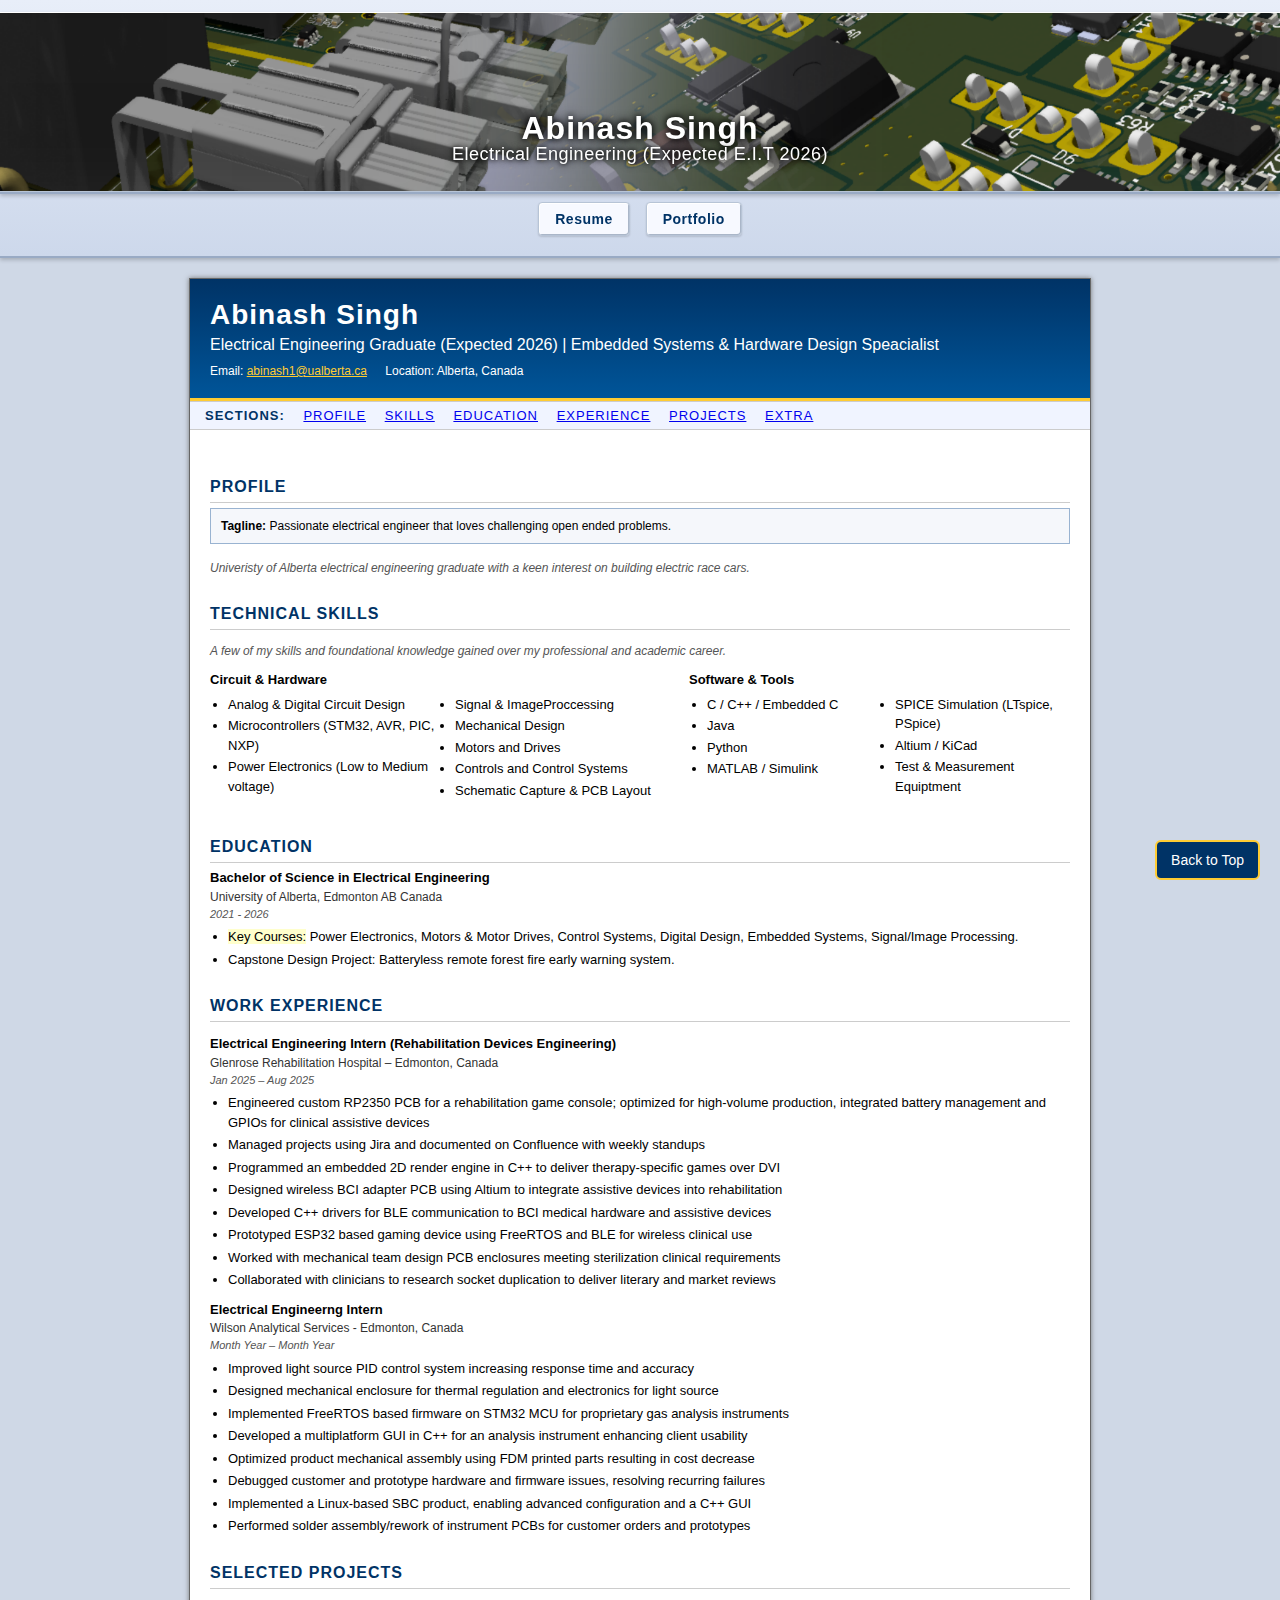
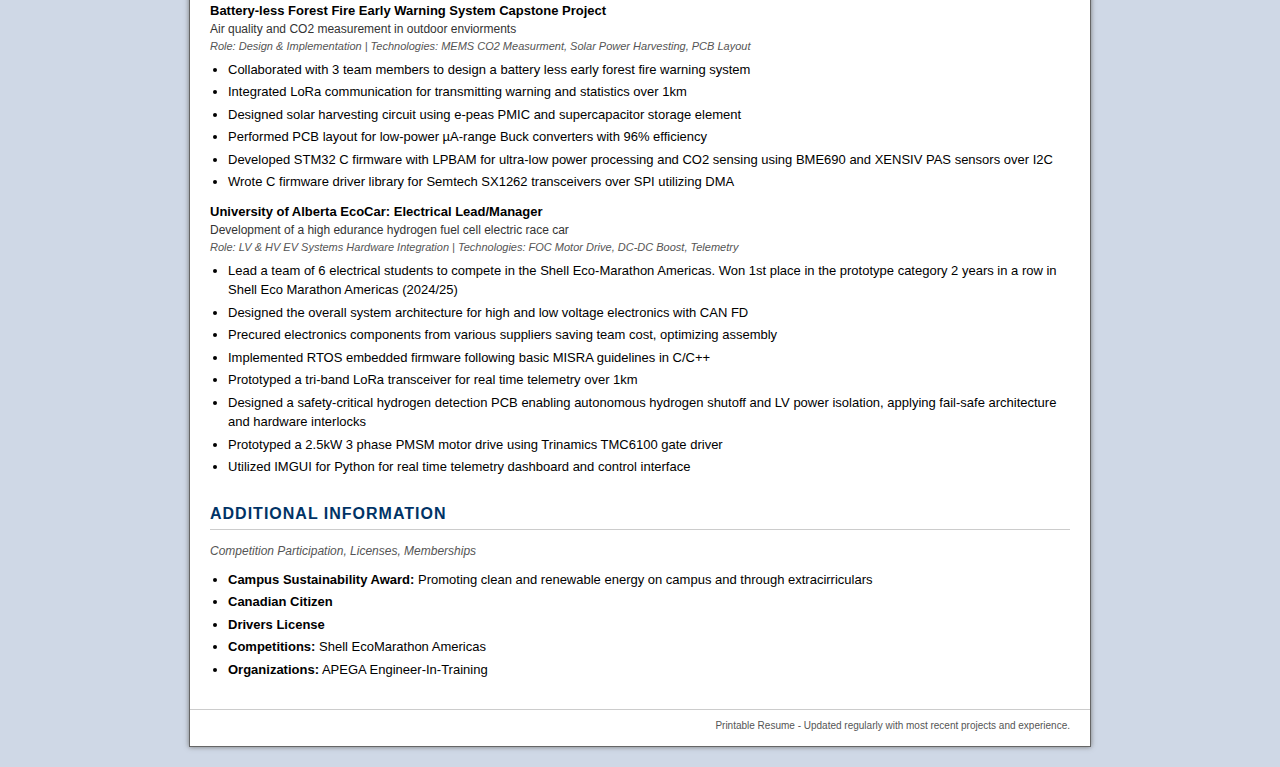
<file: html/Portfolio/index.html>
<!DOCTYPE html>
<html lang="en">

<head>
    <meta charset="UTF-8" />
    <title>Abinash Singh E.I.T Resume</title>
    <link rel="stylesheet" href="style.css">

    <style type="text/css">
        body {
            cursor: url(http://www.rw-designer.com/cursor-extern.php?id=39), auto;
        }
    </style>


</head>

<body>
    <a id="backToTop" href="#top">Back to Top</a>
    <div class="top-banner"> <!-- Large full-width banner image -->
        <div class="banner-image">
            <!-- <img src="assets/superbanner.png" alt="Banner Image">  -->
            <div class="banner-title">Abinash Singh</div>
            <div class="banner-subtitle">Electrical Engineering (Expected E.I.T 2026)</div>
        </div>
        <!-- Embossed 2000s-style buttons -->
        <div class="banner-buttons"> <a href="index.html">Resume</a> <a href="portfolio.html">Portfolio</a>
        </div>
    </div>

    <div class="page-wrapper">
        <div class="floating-menu"> <input type="checkbox" id="menuToggle"> <label for="menuToggle" class="menu-btn">☰
                Menu</label>
            <div class="menu-content">
                <h4><a href="#profile">Profile</a></h4>
                
                <h5><a href="#skills">Skills</a></h5> 
                <h4>Experience</h4> <a href="#projects">Projects</a> <a href="#experience">Work History</a>
                <h4>Education</h4> <a href="#education">Degrees</a>
                <h4>Extras</h4> <a href="#extra">Additional Info</a>
            </div>
        </div>
        <div class="page">
            <header>
                <h1>Abinash Singh</h1>
                <h2>Electrical Engineering Graduate (Expected 2026) | Embedded Systems &amp; Hardware Design Speacialist</h2>

                <div class="contact-info">
                    <span>Email: <a href="mailto:abinash1@ualberta.ca">abinash1@ualberta.ca</a></span>
                    <!-- <span>Phone: (000) 000-0000</span> -->
                    <span>Location: Alberta, Canada</span>
                    <!-- <span>Website: www.your-portfolio.com</span> -->
                </div>
            </header>

            <nav>
                <span class="section-label">Sections:</span>
                <span><a href="#profile">Profile</a></span>
                <span><a href="#skills">Skills</a></span>
                <span><a href="#education">Education</a></span>
                <span><a href="#experience">Experience</a></span>
                <span><a href="#projects">Projects</a></span>
                <span><a href="#extras">Extra</a></span>
            </nav>

            <main>
                <!-- Profile / Summary -->
                <h3 id="profile">Profile</h3>
                <div class="tagline-box">
                    <strong>Tagline:</strong>
                    Passionate electrical engineer that loves challenging open ended problems.
                </div>
                <p class="section-intro">
                    Univeristy of Alberta electrical engineering graduate with a keen interest on building electric race
                    cars.
                </p>

                <!-- Skills -->
                <h3 id="skills">Technical skills</h3>
                <p class="section-intro">
                    A few of my skills and foundational knowledge gained over my professional and academic career.
                </p>
                <div class="two-column">
                    <div class="col">
                        <div class="item-title">Circuit &amp; Hardware</div>
                        <ul class="skills-list">
                            <li>Analog &amp; Digital Circuit Design</li>
                            <li>Microcontrollers (STM32, AVR, PIC, NXP)</li>
                            <li>Power Electronics (Low to Medium voltage)</li>
                            <li>Signal &amp; ImageProccessing</li>
                            <li>Mechanical Design</li>
                            <li>Motors and Drives</li>
                            <li>Controls and Control Systems</li>
                            <li>Schematic Capture &amp; PCB Layout</li>
                        </ul>
                    </div>
                    <div class="col">
                        <div class="item-title">Software &amp; Tools</div>
                        <ul class="skills-list">
                            <li>C / C++ / Embedded C</li>
                            <li>Java</li>
                            <li>Python</li>
                            <li>MATLAB / Simulink</li>
                            <li>SPICE Simulation (LTspice, PSpice)</li>
                            <li>Altium / KiCad</li>
                            <li>Test &amp; Measurement Equiptment</li>
                        </ul>
                    </div>
                </div>

                <!-- Education -->
                <h3 id="education">Education</h3>
                <!-- <p class="section-intro">
                    List your degree(s), relevant courses, and any notable academic
                    projects.
                </p> -->

                <div>
                    <div class="item-title">
                        Bachelor of Science in Electrical Engineering
                    </div>
                    <div class="item-subtitle">University of Alberta, Edmonton AB Canada</div>
                    <div class="item-meta">2021 - 2026</div>
                    <ul>
                        <li>
                            <span class="highlight">Key Courses:</span> Power Electronics, Motors &amp; Motor Drives,
                            Control Systems, Digital Design, Embedded Systems, Signal/Image
                            Processing.
                        </li>
                        <li>
                            Capstone Design Project: Batteryless remote forest fire early warning system.
                        </li>
                        <!-- <li>
                            Awards / Honors: Scholarships, Dean’s list, or other recognition
                            (if applicable).
                        </li> -->
                    </ul>
                </div>

                <!-- Experience -->
                <h3 id="experience">Work Experience</h3>
                <p class="section-intro">
                    <!-- If you have work, internship, or research experience, list it here.
                    Focus on what you designed, debugged, or improved. -->
                </p>

                <div>
                    <div class="item-title">Electrical Engineering Intern (Rehabilitation Devices Engineering)</div>
                    <div class="item-subtitle">Glenrose Rehabilitation Hospital – Edmonton, Canada</div>
                    <div class="item-meta">Jan 2025 – Aug 2025</div>
                    <ul>
                        <li>
                            Engineered custom RP2350 PCB for a rehabilitation game console; optimized for high-volume
                            production, integrated battery management and GPIOs for clinical assistive devices
                        </li>
                        <li>
                            Managed projects using Jira and documented on Confluence with weekly standups
                        </li>
                        <li>
                            Programmed an embedded 2D render engine in C++ to deliver therapy-specific games over DVI
                        </li>
                        <li>
                            Designed wireless BCI adapter PCB using Altium to integrate assistive devices into
                            rehabilitation
                        </li>
                        <li>
                            Developed C++ drivers for BLE communication to BCI medical hardware and assistive devices
                        </li>
                        <li>
                            Prototyped ESP32 based gaming device using FreeRTOS and BLE for wireless clinical use
                        </li>
                        <li>
                            Worked with mechanical team design PCB enclosures meeting sterilization clinical
                            requirements
                        </li>
                        <li>
                            Collaborated with clinicians to research socket duplication to deliver literary and market
                            reviews
                        </li>
                    </ul>
                </div>

                <div>
                    <div class="item-title">Electrical Engineerng Intern</div>
                    <div class="item-subtitle">
                        Wilson Analytical Services - Edmonton, Canada
                    </div>
                    <div class="item-meta">Month Year – Month Year</div>
                    <ul>
                        <li>
                            Improved light source PID control system increasing response time and accuracy
                        </li>
                        <li>
                            Designed mechanical enclosure for thermal regulation and electronics for light source
                        </li>
                        <li>
                            Implemented FreeRTOS based firmware on STM32 MCU for proprietary gas analysis instruments
                        </li>
                        <li>
                            Developed a multiplatform GUI in C++ for an analysis instrument enhancing client usability
                        </li>
                        <li>
                            Optimized product mechanical assembly using FDM printed parts resulting in cost decrease
                        </li>
                        <li>
                            Debugged customer and prototype hardware and firmware issues, resolving recurring failures
                        </li>
                        <li>
                            Implemented a Linux-based SBC product, enabling advanced configuration and a C++ GUI
                        </li>
                        <li>
                            Performed solder assembly/rework of instrument PCBs for customer orders and prototypes
                        </li>
                    </ul>
                </div>

                <!-- Projects -->
                <h3 id="projects">selected projects</h3>
                <p class="section-intro">
                    <!-- Some projects representing my . -->
                </p>

                <div>
                    <div class="item-title">Battery-less Forest Fire Early Warning System Capstone Project</div>
                    <div class="item-subtitle">
                        Air quality and CO2 measurement in outdoor enviorments
                    </div>
                    <div class="item-meta">
                        Role: Design &amp; Implementation | Technologies: MEMS CO2 Measurment, Solar Power Harvesting,
                        PCB Layout
                    </div>
                    <ul>
                        <li>
                            Collaborated with 3 team members to design a battery less early forest fire warning system
                        </li>
                        <li>
                            Integrated LoRa communication for transmitting warning and statistics over 1km
                        </li>
                        <li>
                            Designed solar harvesting circuit using e-peas PMIC and supercapacitor storage element
                        </li>
                        <li>
                            Performed PCB layout for low-power µA-range Buck converters with 96% efficiency
                        </li>
                        <li>
                            Developed STM32 C firmware with LPBAM for ultra-low power processing and CO2 sensing using
                            BME690 and XENSIV PAS sensors over I2C
                        </li>
                        <li>
                            Wrote C firmware driver library for Semtech SX1262 transceivers over SPI utilizing DMA
                        </li>
                    </ul>
                </div>

                <div>
                    <div class="item-title">University of Alberta EcoCar: Electrical Lead/Manager</div>
                    <div class="item-subtitle">
                        Development of a high edurance hydrogen fuel cell electric race car
                    </div>
                    <div class="item-meta">
                        Role: LV &amp; HV EV Systems Hardware Integration | Technologies:
                        FOC Motor Drive, DC-DC Boost, Telemetry
                    </div>
                    <ul>
                        <li>
                            Lead a team of 6 electrical students to compete in the Shell Eco-Marathon Americas. Won
                            1st place in the prototype category 2 years in a row in Shell Eco Marathon Americas
                            (2024/25)
                        </li>
                        <li>
                            Designed the overall system architecture for high and low voltage electronics with CAN FD
                        </li>
                        <li>
                            Precured electronics components from various suppliers saving team cost, optimizing
                            assembly
                        </li>
                        <li>
                            Implemented RTOS embedded firmware following basic MISRA guidelines in C/C++
                        </li>
                        <li>
                            Prototyped a tri-band LoRa transceiver for real time telemetry over 1km
                        </li>
                        <li>
                            Designed a safety-critical hydrogen detection PCB enabling autonomous hydrogen shutoff and
                            LV power isolation, applying fail-safe architecture and hardware interlocks
                        </li>
                        <li>
                            Prototyped a 2.5kW 3 phase PMSM motor drive using Trinamics TMC6100 gate driver
                        </li>
                        <li>
                            Utilized IMGUI for Python for real time telemetry dashboard and control interface
                        </li>
                    </ul>
                </div>

                <!-- Optional: Extras -->
                <h3 id="extras">Additional information</h3>
                <p class="section-intro">
                    Competition Participation, Licenses, Memberships
                </p>
                <ul>
                    <!-- <li>
                        <strong>Certifications:</strong> Example – IPC PCB Design, Lab
                        safety, etc.
                    </li> -->
                    <li>
                        <strong>Campus Sustainability Award:</strong> Promoting clean and renewable energy on campus and
                        through extracirriculars
                    </li>
                    <li>
                        <strong>Canadian Citizen</strong>
                    </li>
                    <li>
                        <strong>Drivers License</strong>
                    </li>

                    <li>
                        <strong>Competitions:</strong> Shell EcoMarathon Americas
                    </li>
                    <li>
                        <strong>Organizations:</strong> APEGA Engineer-In-Training
                    </li>
                </ul>
            </main>

            <footer>
                Printable Resume - Updated regularly with most recent projects and experience.
            </footer>
        </div>
    </div>
</body>

</html>
</file>
<file: html/Portfolio/style.css>
body {
    margin: 0;
    padding: 0;
    background: #cfd8e6 url("about:blank");
    font-family: "Trebuchet MS", Arial, Helvetica, sans-serif;
    color: #000;
}

.page {
    width: 900px;
    margin: 20px auto;
    background: #ffffff;
    border: 1px solid #666;
    box-shadow: 0 0 5px #777;
}

.page-title {
    font-size: 32px;
    font-weight: bold;
    color: #003366;
    text-align: center;
    margin: 30px 0 20px 0;
    letter-spacing: 1px;

    /* 2000s glow */
    text-shadow:
        0 0 4px #ffffff,
        0 0 8px #cdd8eb,
        0 0 12px #99aac4;
}


header {
    background: linear-gradient(to bottom, #003366, #005599);
    color: #ffffff;
    padding: 20px;
    border-bottom: 3px solid #ffcc33;
}

header h1 {
    margin: 0;
    font-size: 28px;
    letter-spacing: 1px;
}

header h2 {
    margin: 5px 0 0 0;
    font-size: 16px;
    font-weight: normal;
}

header .contact-info {
    margin-top: 10px;
    font-size: 12px;
}

header .contact-info span {
    display: inline-block;
    margin-right: 15px;
}

nav {
    background: #f0f4ff;
    border-bottom: 1px solid #ccc;
    border-top: 1px solid #ccc;
    padding: 6px 15px;
    font-size: 13px;
}

nav span {
    margin-right: 15px;
    text-transform: uppercase;
    letter-spacing: 1px;
    color: #003366;
}

nav span.section-label {
    font-weight: bold;
}

main {
    padding: 20px;
    font-size: 13px;
    line-height: 1.5;
}

h3 {
    margin-top: 25px;
    margin-bottom: 5px;
    font-size: 16px;
    color: #003366;
    border-bottom: 1px solid #ccc;
    padding-bottom: 3px;
    text-transform: uppercase;
    letter-spacing: 1px;
}

.section-intro {
    font-style: italic;
    font-size: 12px;
    color: #555;
    margin-bottom: 10px;
}

.two-column {
    display: table;
    width: 100%;
    border-collapse: collapse;
}

.two-column .col {
    display: table-cell;
    vertical-align: top;
    padding-right: 20px;
}

.two-column .col:last-child {
    padding-right: 0;
}

.item-title {
    font-weight: bold;
    font-size: 13px;
    color: #000;
}

.item-subtitle {
    font-size: 12px;
    color: #333;
}

.item-meta {
    font-size: 11px;
    color: #555;
    font-style: italic;
}

ul {
    margin-top: 5px;
    margin-bottom: 10px;
    padding-left: 18px;
}

ul li {
    margin-bottom: 3px;
}

.skills-list {
    columns: 2;
    -webkit-columns: 2;
    -moz-columns: 2;
}

.skills-list li {
    margin-bottom: 2px;
}

.tagline-box {
    border: 1px solid #99b3d1;
    background: #f5f7fb;
    padding: 8px 10px;
    font-size: 12px;
    margin-bottom: 15px;
}

.highlight {
    background: #ffffcc;
}

footer {
    border-top: 1px solid #ccc;
    padding: 10px 20px 15px 20px;
    font-size: 10px;
    color: #555;
    text-align: right;
}

/* ===== LIGHT THEME FLOATING MENU ===== */
.floating-menu {
    position: fixed;
    top: 120px;
    right: 20px;
    width: 200px;
    background: #f7f7ff;
    border: 2px solid #b7c4d6;
    border-radius: 8px;
    padding: 10px;
    box-shadow: 0 0 8px #0003;
    z-index: 5;
    font-family: "Trebuchet MS", Arial, sans-serif;
}

/* Collapse toggle button */
.menu-btn {
    display: block;
    background: #e6ecf7;
    border: 1px solid #b7c4d6;
    padding: 8px 12px;
    border-radius: 6px;
    cursor: pointer;
    font-size: 16px;
    text-align: center;
    color: #003366;
    font-weight: bold;
    user-select: none;
}

/* Hide checkbox */
#menuToggle {
    display: none;
}

/* Menu content hidden by default */
.menu-content {
    margin-top: 10px;
    display: none;
}

/* Show when checkbox is checked */
#menuToggle:checked~.menu-content {
    display: block;
}

/* Headings inside menu */
.floating-menu h4 {
    margin: 10px 0 4px 0;
    font-size: 14px;
    color: #003366;
    border-bottom: 1px solid #ccd6e4;
    padding-bottom: 2px;
}

.floating-menu h5 {
    margin: 6px 0 2px 0;
    font-size: 12px;
    color: #335577;
}

/* Links */
.floating-menu a {
    display: block;
    padding: 3px 0 3px 8px;
    font-size: 13px;
    color: #003366;
    text-decoration: none;
}

.floating-menu a:hover {
    background: #e6ecf7;
    border-radius: 4px;
}

/* ===== MOBILE ===== */
@media (max-width: 800px) {
    .floating-menu {
        position: static;
        width: 100%;
        border-radius: 0;
        border-left: none;
        border-right: none;
        margin-bottom: 10px;
    }

    .menu-btn {
        width: 100%;
    }
}

/* Printable styles */
@media print {
    body {
        background: #ffffff;
    }

    .page {
        width: 100%;
        margin: 0;
        border: none;
        box-shadow: none;
    }

    nav {
        background: #ffffff;
        border-top: none;
        border-bottom: 1px solid #000;
    }

    a {
        color: #000;
        text-decoration: none;
    }
}

#backToTop {
    position: fixed;
    bottom: 20px;
    right: 20px;
    background: #003366;
    color: #fff;
    padding: 10px 14px;
    border-radius: 6px;
    border: 2px solid #ffcc33;
    text-decoration: none;
    font-size: 14px;
    z-index: 999;
}

#backToTop:hover {
    background: #005599;
}

@media print {

    /* existing rules… */
    .floating-menu,
    #backToTop {
        display: none !important;
    }
}

/* ===== TOP BANNER (FULL WIDTH) ===== */
.top-banner {
    width: 100%;
    background: linear-gradient(to bottom, #e8eef9, #cdd8eb);
    border-bottom: 2px solid #99aac4;
    padding: 12px 0;
    box-shadow: 0 2px 4px #0003;
    text-align: center;
    position: relative;
    z-index: 1000;
}

/* Button container */
.banner-buttons {
    display: flex;
    justify-content: center;
    gap: 16px;
    padding: 8px 0;
}

/* Embossed 2000s-style flat buttons */
.banner-buttons a {
    padding: 8px 16px;
    background: #f7f9ff;
    color: #003366;
    font-size: 14px;
    text-decoration: none;
    border: 1px solid #b7c4d6;
    /* Embossed effect */
    box-shadow: inset 1px 1px 0 #ffffff, inset -1px -1px 0 #aab6c8, 0 1px 2px #0002;
    border-radius: 4px;
    font-weight: bold;
    letter-spacing: 0.5px;
}

/* Hover effect: subtle highlight */
.banner-buttons a:hover {
    background: #ffffff;
    box-shadow: inset 1px 1px 0 #ffffff, inset -1px -1px 0 #8fa0b8, 0 2px 4px #0003;
}

/* Mobile: stack buttons */
@media (max-width: 800px) {
    .banner-buttons {
        flex-wrap: wrap;
        justify-content: center;
    }
}

/* Hide banner when printing */
@media print {
    .top-banner {
        display: none !important;
    }
}

.banner-image {
    width: 100%;
    height: 180px;
    /* ← change this to any height you want */
    background-image: url("assets/superbanner.png");
    background-repeat: no-repeat;
    background-position: center;
    background-size: cover;
    /* ← prevents stretch AND prevents crop */
    background-color: #e8eef9;
    /* fallback color behind image */
    border-bottom: 2px solid #99aac4;
    box-shadow: inset 0 1px 0 #ffffff, inset 0 -1px 0 #b7c4d6, 0 2px 4px #0003;
}

/* White title overlay */
.banner-title {
    position: absolute;
    top: 50%;
    left: 50%;
    transform: translate(-50%, -50%);
    color: #ffffff;
    font-size: 32px;
    font-weight: bold;
    letter-spacing: 1px;
    text-shadow: 0 0 6px #000, 0 0 12px #000;
    /* 2000s glow */
    text-align: center;
    pointer-events: none;
    /* clicks pass through */
}

.banner-subtitle {
    position: absolute;
    top: 60%;
    /* slightly lower than the title */
    left: 50%;
    transform: translate(-50%, -50%);
    color: #ffffff;
    font-size: 18px;
    /* smaller size */
    font-weight: normal;
    letter-spacing: 0.5px;
    text-shadow: 0 0 4px #000, 0 0 8px #000;
    text-align: center;
    pointer-events: none;
}

header .contact-info a {
    color: #ffffff;
    /* matches your header text */
    text-decoration: underline;
    /* or none if you want it flat */
    font-weight: normal;
}

header .contact-info a {
    color: #ffcc33;
    text-decoration: underline;
}

.side-by-side {
    display: flex;
    gap: 20px;
    align-items: center;
    justify-content: center;
    margin: 20px 0;
}

.side-by-side>* {
    flex: 1;
    max-width: 50%;
    border: 2px solid #b7c4d6;
    border-radius: 8px;

    background: #f7f9ff;
    box-shadow:
        inset 1px 1px 0 #ffffff,
        inset -1px -1px 0 #aab6c8,
        0 2px 4px #0003;
}

/* Responsive: stack on mobile */
@media (max-width: 800px) {
    .side-by-side {
        flex-direction: column;
    }

    .side-by-side>* {
        max-width: 100%;
    }
}

/* Preview box */
.model-box {
    width: 100%;
    max-width: 600px;
    margin: 20px auto;
    border: 2px solid #99aac4;
    border-radius: 8px;
    background: #f7f9ff;
    box-shadow:
        inset 1px 1px 0 #ffffff,
        inset -1px -1px 0 #aab6c8,
        0 2px 4px #0003;
    cursor: pointer;
    position: relative;
    overflow: hidden;
}

.preview-img {
    width: 100%;
    display: block;
}

/* Overlay text */
.preview-overlay {
    position: absolute;
    bottom: 0;
    width: 100%;
    padding: 10px;
    background: rgba(0, 0, 0, 0.6);
    color: white;
    text-align: center;
    font-weight: bold;
    text-shadow: 0 0 4px black;
}

/* Full-screen viewer modal */
.viewer-modal {
    display: none;
    position: fixed;
    inset: 0;
    background: rgba(0, 0, 0, 0.75);
    justify-content: center;
    align-items: center;
    z-index: 9990;
}

.viewer-content {
    width: 80%;
    max-width: 900px;
    height: 500px;
    background: #e8eef9;
    border-radius: 8px;
    position: relative;
    padding: 10px;
}

.close-btn {
    position: absolute;
    top: 8px;
    right: 12px;
    font-size: 24px;
    cursor: pointer;
    z-index: 999999;
}

#three-container {
    width: 100%;
    height: 500px;
    background: linear-gradient(#1a1f2b, #0d1117);
    border: 2px solid #99aac4;
    border-radius: 8px;
}
</file>
